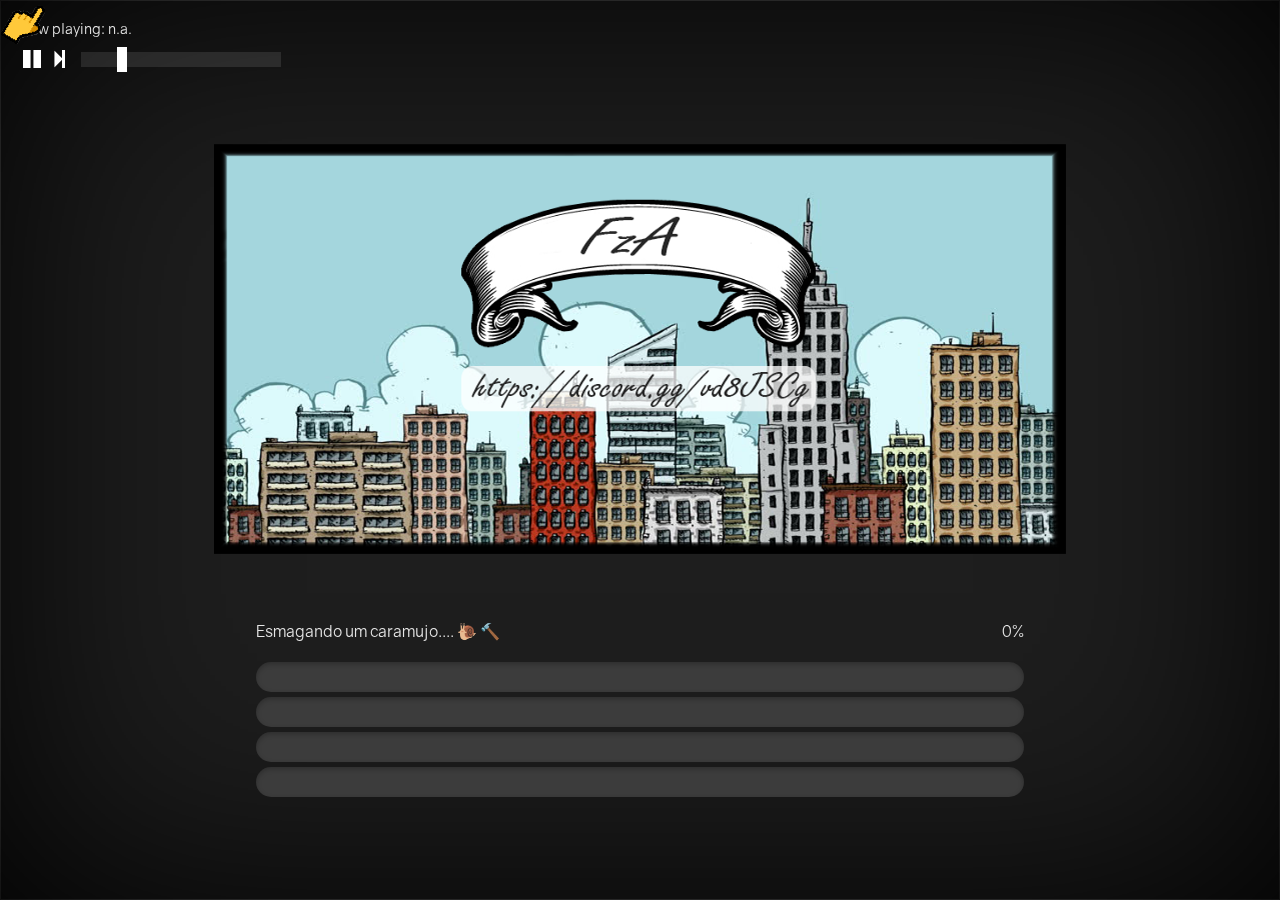
<file: resources/loadscreen/index.html>
<html>
    
    <head>    
        <meta charset="utf-8"/>
        <link type ="text/css" rel ="stylesheet" href ="css/icomoon.css"/>        
        <link type ="text/css" rel ="stylesheet" href ="css/index.css"/>
        <link type ="text/css" rel ="stylesheet" href ="css/colors.css"/>
    </head>

    <body>
        <img id="background"/>
        <img id="background2"/>

        <img id="cursor"/>

        <div id="music-info">
            <p id="now-playing">Now playing: n.a.</p>
            <div id="play-button" class="icon-button icon-pause2" onclick="OnPlayClick()"></div>
            <div id="skip-button" class="icon-button icon-next2" onclick="OnSkipClick()"></div>
            <input type="range" min="1" max="100" id="volumeSlider">
        </div>
        
        <img id="logo"/>

        <div class="content-container">
            <span>
                <p id="message" class="loading-text">Hold on, crushing snails.... &#x1f40c; &#x1f528;</p>
                <p class="loading-text stick-to-right"><span id="progress-bar-value">0</span>%</p>
            </span>
        </div>
          
        <div class="content-container">
            <progress id="pb0" class="hide" min="0" max="100" value="0"></progress>
            <progress id="pb1" class="hide" min="0" max="100" value="0"></progress>
            <progress id="pb2" class="hide" min="0" max="100" value="0"></progress>
            <progress id="pb3" class="hide" min="0" max="100" value="0"></progress>
            <progress id="pb4" class="hide" min="0" max="100" value="0"></progress>          
        </div> 

        <ul id="log"></ul>    

        <div id="player"></div>
    </body>

    <script src="js/synn.js"></script>    
    <script src="js/config.js"></script>
    <script src="js/logger.js"></script>    
    <script src="js/progressbar-main.js"></script>
    <script src="js/progressbar-handler.js"></script>
    <script src="js/progressbar-renderer.js"></script>
    <script src="js/music-handler.js"></script>
    <script src="js/music-controls.js"></script>
    <script src="js/background-handler.js"></script>
</html>
</file>
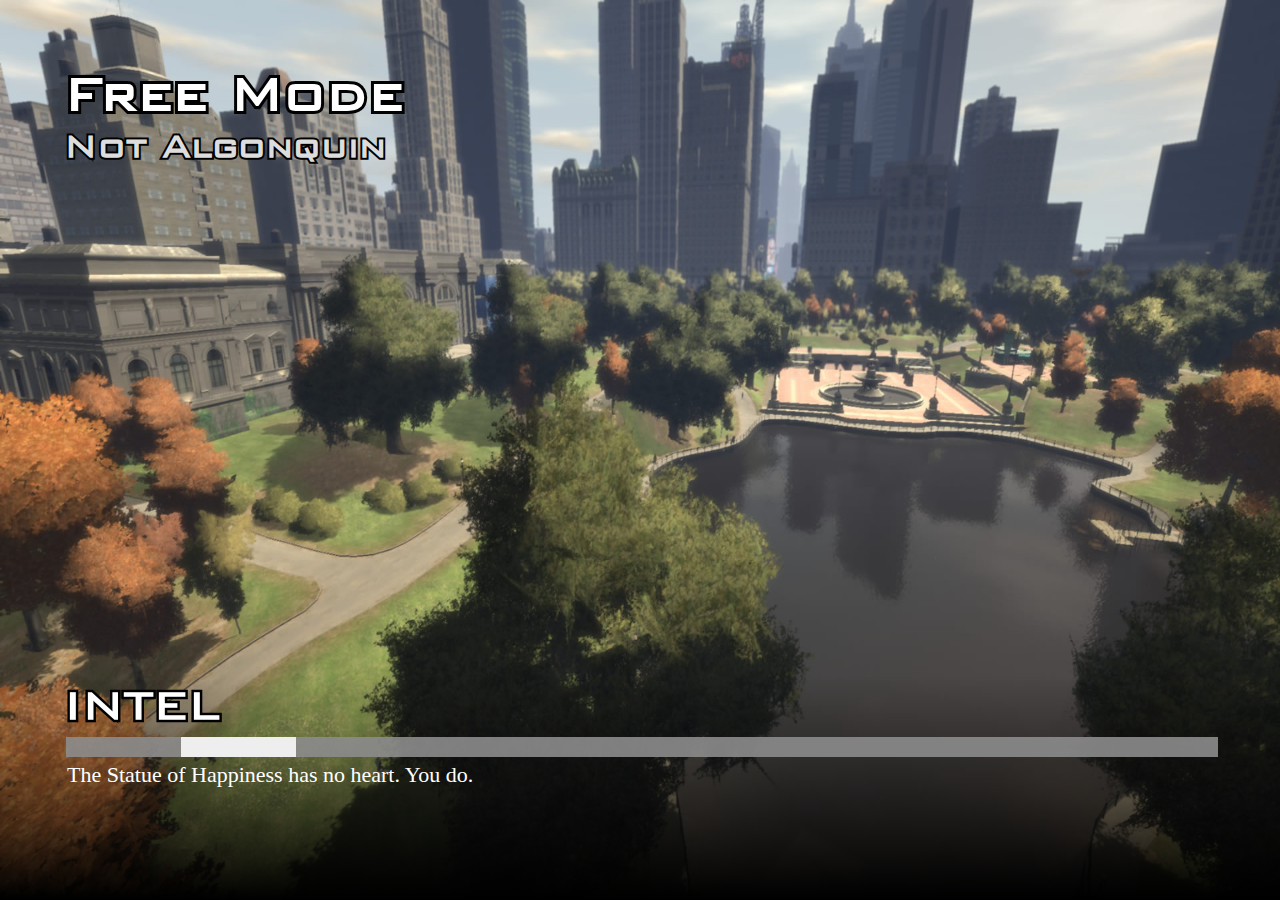
<file: resources/[test]/keks/index.html>
<html>
    <head>
        <link href="keks.css" rel="stylesheet" type="text/css" />
    </head>
    <body>
        <div class="backdrop">
            <div class="top">
                <h1 title="Free Mode">Free Mode</h1>
                <h2 title="Not Algonquin">Not Algonquin</h2>
            </div>

            <div class="letni">
                <h2 title="INTEL">Intel</h2>
                <h3></h3>
                <div class="loadbar"><div class="thingy"></div></div>
                <p>The Statue of Happiness has no heart. You do.</p>
            </div>
            <div class="bottom">
                <div id="gradient">
                </div>
            </div>
        </div>

<script type="text/javascript">
// this will actually restart the loading bar a lot, making multiple loading bars is an exercise to the reader... for now.
// for a set of possible events, see https://github.com/citizenfx/cfx-client/blob/up-master/components/loading-screens-five/src/LoadingScreens.cpp
var count = 0;
var thisCount = 0;

const emoji = {
    INIT_BEFORE_MAP_LOADED: [ '🍉' ],
    INIT_AFTER_MAP_LOADED: [ '🍋', '🍊' ],
    INIT_SESSION: [ '🍐', '🍅', '🍆' ],
};

const handlers = {
    startInitFunctionOrder(data)
    {
        count = data.count;

        document.querySelector('.letni h3').innerHTML += emoji[data.type][data.order - 1] || '';
    },

    initFunctionInvoking(data)
    {
        document.querySelector('.thingy').style.left = '0%';
        document.querySelector('.thingy').style.width = ((data.idx / count) * 100) + '%';
    },

    startDataFileEntries(data)
    {
        count = data.count;

        document.querySelector('.letni h3').innerHTML += "\u{1f358}";
    },

    performMapLoadFunction(data)
    {
        ++thisCount;

        document.querySelector('.thingy').style.left = '0%';
        document.querySelector('.thingy').style.width = ((thisCount / count) * 100) + '%';
    },

    onLogLine(data)
    {
        document.querySelector('.letni p').innerHTML = data.message + "..!";
    }
};

window.addEventListener('message', function(e)
{
    (handlers[e.data.eventName] || function() {})(e.data);
});
</script>
    </body>
</html>
</file>
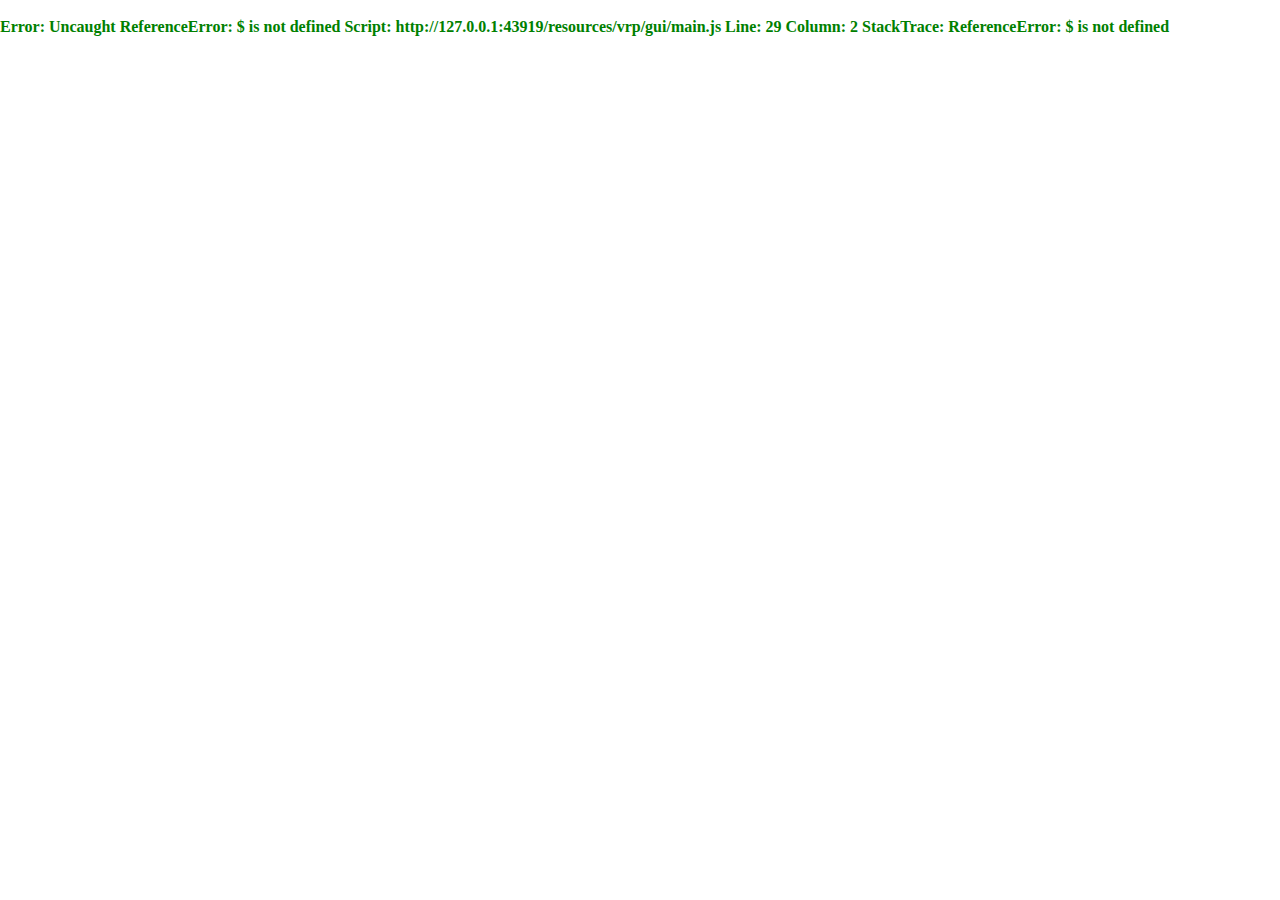
<file: resources/vrp/gui/index.html>
<!DOCTYPE html>
<html>
  <head>
    <meta charset="UTF-8">
    <script src="nui://game/ui/jquery.js" type="text/javascript"></script>
    <script src="dynamic_classes.js" type="text/javascript"></script>
    <script src="Menu.js" type="text/javascript"></script>
    <script src="ProgressBar.js" type="text/javascript"></script>
    <script src="WPrompt.js" type="text/javascript"></script>
    <script src="RequestManager.js" type="text/javascript"></script>
    <script src="AnnounceManager.js" type="text/javascript"></script>
    <script src="Div.js" type="text/javascript"></script>
    <script src="main.js" type="text/javascript"></script>
    <link href="design.css" rel="stylesheet" type="text/css" />
  </head>
  <body>
  </body>
</html>
</file>
<file: resources/loadscreen/css/icomoon.css>
@font-face 
{
    font-family: icomoon;
    src: url(../fonts/icomoon.ttf);
}

[class^="icon-"], [class*=" icon-"] {
  /* use !important to prevent issues with browser extensions that change fonts */
  font-family: 'icomoon' !important;
  speak: none;
  font-style: normal;
  font-weight: normal;
  font-variant: normal;
  text-transform: none;
  line-height: 1;

  /* Better Font Rendering =========== */
  -webkit-font-smoothing: antialiased;
  -moz-osx-font-smoothing: grayscale;
}

.icon-discord:before {
  content: "\e900";
  color: #7289da;
}
.icon-play3:before {
  content: "\ea1c";
}
.icon-pause2:before {
  content: "\ea1d";
}
.icon-next2:before {
  content: "\ea24";
}
.icon-volume-high:before {
  content: "\ea26";
}
.icon-facebook2:before {
  content: "\ea91";
}
.icon-twitter:before {
  content: "\ea96";
}
.icon-twitch:before {
  content: "\ea9f";
}
</file>
<file: resources/loadscreen/css/index.css>
@font-face 
{
    font-family: gravity;
    src: url(../fonts/gravity.otf);
}

@keyframes slideright {
    0%   {margin-left:0px}
    100% {margin-left:110% }
}
@keyframes zoomin {
    0% {width:100%;height: 100%; opacity: 0.3}
    50% {width: 300%;height: 300%;opacity: 0}
    100% {width:100%;height: 100%;opacity:0.3}
}

body
{
    overflow: hidden;
    background-color: rgb(30,30,30);
    box-shadow: 0 0 500px rgba(0,1,1,1) inset;
    background-color: rgb(30,30,30);
    margin: 0;
}

#background
{
    position: fixed;
    width: 100%;
    height: 100%;
    top: 50%;
    left: 50%;
    -o-transform: translate(-50%, -50%);
    -ms-transform: translate(-50%, -50%);
    -moz-transform: translate(-50%, -50%);
    -webkit-transform: translate(-50%, -50%);
    transform: translate(-50%, -50%);
    z-index: -1;
    opacity: 0.3;
    transition: opacity 1s; 
}
#background2 {
    opacity:0;
    position: fixed;
    width: 100%;
    height: 100%;
    top: 50%;
    left: 50%;
    -o-transform: translate(-50%, -50%);
    -ms-transform: translate(-50%, -50%);
    -moz-transform: translate(-50%, -50%);
    -webkit-transform: translate(-50%, -50%);
    transform: translate(-50%, -50%);
    z-index: -1;
    opacity:0;
    transition: opacity 1s; 
}
.slideright {
    animation-name: slideright;
    animation-duration: 3.2s;
}

.zoomin
{
    
    animation-name: zoomin;
    animation-duration: 4.2s;
    justify-content: center;
    

}

*
{
    font-family: gravity;
    color: rgb(230,230,230);  

    animation-name: hammer;
    animation-duration: 10s;
}

#logo
{
    max-width: 1024;
    max-height: 1024;

    display: block;
    margin: auto;
}

.content-container
{
    display: block;
    margin: auto;

    width: 60%;
}

/*
    Progressbar styling.
*/
progress
{
    margin-top: 5px;
}

progress[value] 
{
   -webkit-appearance: none;
   appearance: none;

   width: 100%;
   height: 30px;
}

progress[value]::-webkit-progress-bar
{
  background-color: rgb(60,60,60);
  border-radius: 20px;
  box-shadow: 0 2px 5px rgba(0, 0, 0, 0.25) inset;
}

progress::-webkit-progress-value
{
    animation-name: example;
    animation-duration: 10s;
    animation-play-state: running;
    border-radius: 20px;
    background-size: 60px 30px, 100% 100%, 100% 100%;
}

.pbCollapse
{
    width: 24.63% !important

}

/*
    General purpose classes.
*/
.stick-to-right
{
    float:right;
}

.hide 
{
    display: none;
}

.loading-text
{
    display: inline-block;
}

/*
    Messages styling + fade in and fadeout animations
*/
#message 
{
    opacity:1;
    transition: opacity 0.3s; 
}

/*
    Music player styling.
*/
#music-info
{
    padding:20px;
}

#player
{
    display: none;
}

#now-playing
{
    font-size: 0.9em;
    margin: 0;
    padding: 0;
}

.icon-button
{
    color:white;
    font-size: 24px;
    display: inline-block;
    padding-top: 10px;

}

#volumeSlider
{
    width: 200px;
    height: 15px;
    -webkit-appearance: none;
    background: rgba(255,255,255,0.1);
    outline: none;
    position: absolute;
    margin-top: 15px;
    margin-left: 10px
}

#volumeSlider::-webkit-slider-thumb 
{
    -webkit-appearance: none;
    width: 10px;
    height: 25px;
    background: white;
}

#cursor
{
    position: absolute;
    z-index: 1;
    pointer-events: none;
}

#log
{
    list-style-type: none;
    font-size: 0.66em;
    margin: 0;
    padding-right: 10px;
    padding-bottom: 10px;
    position:fixed;
    right:0;
    bottom:0;
}

#log > li
{
    color: red;
}
</file>
<file: resources/loadscreen/css/colors.css>
/* Color for single progressbar. */
#pb0::-webkit-progress-value
{
    background: rgb(233, 198, 70);
}

/* Color for multiple progressbars, #1 */
#pb1::-webkit-progress-value
{
    background-color: rgb(255, 102, 102);
}

/* Color for multiple progressbars, #2 */
#pb2::-webkit-progress-value
{
    background-color: rgb(102, 194, 255);
}

/* Color for multiple progressbars, #3 */
#pb3::-webkit-progress-value
{
    background-color: rgb(133, 224, 133);
}

/* Color for multiple progressbars, #4 */
#pb4::-webkit-progress-value
{
    background-color: rgb(102, 102, 255);
}

/* Color for multiple progressbars, #5 */
#pb5::-webkit-progress-value
{
    background-color: rgb(255, 239, 177);
}
</file>
<file: resources/[test]/keks/keks.css>
body
{
    margin: 0px;
    padding: 0px;
}

.backdrop
{
    position: relative;
    top: 0px;
    left: 0px;
    width: 100%;
    height: 100%;

    background-image: url(loadscreen.jpg);
    background-size: 100% 100%;
}

.bottom
{
    position: absolute;
    bottom: 0px;
    width: 100%;
    height: 100%;
}

#gradient
{
    position: absolute;
    bottom: 0px;
    width: 100%;

    height: 25%;

    background: linear-gradient(to bottom, rgba(0, 0, 0, 0) 0%, rgba(0, 0, 0, 1) 100%);
}

@font-face {
    font-family: 'BankGothic';
    src: url('bankgothic.ttf') format('truetype');
    font-weight: normal;
    font-style: normal;
}

h1, h2 {
  position: relative;
  background: transparent;
  z-index: 0;
}
/* add a single stroke */
h1:before, h2:before {
  content: attr(title);
  position: absolute;
  -webkit-text-stroke: 0.1em #000;
  left: 0;
  z-index: -1;
}


.letni
{
    position: absolute;
    left: 5%;
    right: 5%;
    bottom: 10%;

    z-index: 5;

    color: #fff;

    font-family: "Segoe UI";
}

.letni p
{
    font-size: 22px;

    margin-left: 3px;

    margin-top: 0px;
}

.letni h2, .letni h3
{
    font-family: BankGothic;

    text-transform: uppercase;

    font-size: 50px;

    margin: 0px;

    display: inline-block;
}

.top
{
    color: #fff;

    position: absolute;
    top: 7%;
    left: 5%;
    right: 5%;
}

.top h1
{
    font-family: BankGothic;
    font-size: 60px;

    margin: 0px;
}

.top h2
{
    font-family: BankGothic;
    font-size: 40px;

    margin: 0px;

    color: #ddd;
}

.loadbar
{
    width: 100%;
    background-color: rgba(140, 140, 140, .9);
    height: 20px;

    margin-left: 2px;
    margin-right: 3px;

    margin-top: 5px;
    margin-bottom: 5px;

    overflow: hidden;

    position: relative;

    display: block;
}

.thingy
{
    width: 10%;
    background-color: #eee;
    height: 20px;

    position: absolute;
    left: 10%;
}
</file>
<file: resources/vrp/gui/design.css>
*{
  margin: 0;
  padding: 0;
}

/* make body full page */
html, body {
  margin: 0;
  height: 100%;
  overflow: hidden;
}

.console{
  background-color: white;
  color: green;
  font-weight: bold;
}

/* menu */

.menu{
  background-color: rgba(35, 40, 46, 0.5);
  font-family: 'Roboto', sans-serif;
  color: #ffffff;
  width: 250px;
  height: 50%;
  position: absolute;
  float: left;
  font-weight: bold;
  border-radius: 7px 7px 7px 7px;
 -moz-border-radius: 7px 7px 7px 7px;
 -webkit-border-radius: 7px 7px 7px 7px;
  border: 0px solid #000000;
}

.menu_description{
  background-color: rgba(35, 40, 46, 0.5);
  border-radius: 0px 10px 10px 0px;
 -moz-border-radius: 0px 10px 10px 0px;
 -webkit-border-radius: 0px 10px 10px 0px;
  border: 0px solid #000000;
  font-family: 'Roboto', sans-serif;
  color: #ffffff;
  position: absolute;
  font-weight: bold;
  padding: 9px;
  font-size: 1.0em;
  max-width: 500px;
}

.menu h1{
  background-color: rgba(255,0,0,0.75);
  font-family: "Comic Sans MS", cursive, sans-serif;
  color: white;
  text-align: center;
  font-size: 1.6em;
  padding: 6px;
  font-weight: bold;
}

.choices{
  overflow-y: scroll;
  overflow-x: hidden;
}

.choices::-webkit-scrollbar{ 
  display: none; 
}

.choices div{
  padding: 6px;
  font-size: 1.2em;
}

.choices .selected{
  background-color: rgba(255,255,255,0.90);
  color: black;
}

/* progress bar */
.progressbar{
  border: solid 4px black;
  display: fixed;
  position: absolute;
}

.progressbar .inner{
}

.progressbar .label{
  position: absolute;
  color: white;
  font-weight: bold;
  text-align: center;
  text-shadow: 2px 2px black;
}

/* dynamic class progress bar */
.dprogressbar{
  position: relative;
  padding: 0;
  margin: 0;
}

.dprogressbar .inner{
  height: 100%;
  padding: 0;
  margin: 0;
}

.dprogressbar .label{
  padding: 0;
  margin: 0;
  position: absolute;
  width: 100%;
  vertical-align: middle;
  top: 0;
  left: 0;
  color: white;
  font-weight: bold;
  text-align: center;
  text-shadow: 2px 2px black;
}

/* wprompt */
.wprompt{
  position: absolute;
  background-color: rgba(35, 40, 46, 0.5);
  color: white;
  width: 500px;
  height: 200px;
  display: flex;
  flex-direction: column;
  padding: 5px;
   border-radius: 7px 7px 7px 7px;
 -moz-border-radius: 7px 7px 7px 7px;
 -webkit-border-radius: 7px 7px 7px 7px;
  border: 0px solid #000000;
}

.wprompt h1{
  font-size: 1.2em;
  font-family: 'Roboto', sans-serif;
  color: #FFFFFF;
  font-family: Roboto;
 }

.wprompt textarea{
  outline: none !important;
  background-color: rgba(35, 40, 47, 0.39);
  font-family: 'Roboto', sans-serif;
  flex: 1;
  color: white;
  width: 100%;
  resize: none;
  border-radius: 7px 7px 7px 7px;
 -moz-border-radius: 7px 7px 7px 7px;
 -webkit-border-radius: 7px 7px 7px 7px;
  border: 0px solid #000000;
}

.wprompt textarea:focus{
  outline: none !important;
}

.wprompt .help{
  font-size: 1.2em;
  font-family: 'Roboto', sans-serif;
  color: #FFFFFF;
  font-family: Roboto;
 }

/* request manager */
.request_manager{
  position: absolute;
  top: 50px;
  right: 10px;
  text-align: right;
}

.request_manager div{
  margin-top: 10px;
}

.request_manager div > span{
  font-size: 1.2em;
  color: white;
  font-weight: bold;
  background-color: rgba(0,0,0,0.50);
  padding: 4px;
}

.request_manager .yes{
  padding-left: 15px;
  color: rgb(0,255,0);
  font-size: 1em;
}

.request_manager .no{
  color: rgb(255,0,0);
  font-size: 1em;
}

/* announce */

.announce{
  position: absolute;
  bottom: 0;
  left: 50%;
  width: 780px;
  height: 130px;
  padding: 10px;
  margin-left: -400px;
  font-weight: bold;
  font-family: 'Roboto', sans-serif;
  font-size: 60px;
  text-shadow: 2px 2px black;
  color: white;
  display: none;
  opacity: 0.90;
}
</file>
